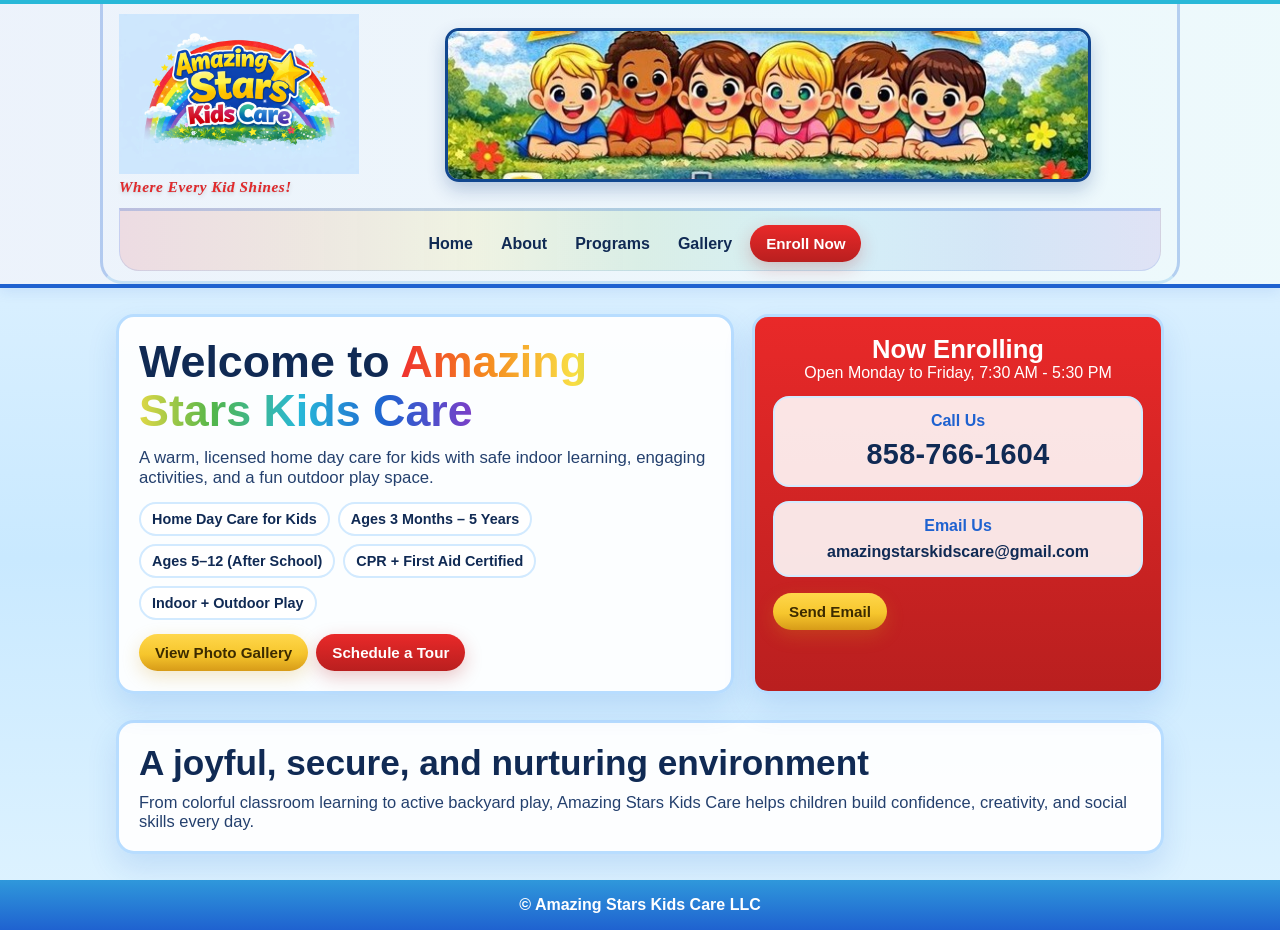
<file: index.html>
<!doctype html>
<html lang="en">
<head>
  <meta charset="utf-8" />
  <meta name="viewport" content="width=device-width, initial-scale=1" />
  <title>Amazing Stars Kids Care | Home Day Care</title>
  <link rel="stylesheet" href="styles.css" />
</head>
<body>
  <header class="site-header">
    <nav class="nav" aria-label="Main">
      <div class="header-top">
        <div class="logo-section">
          <a href="index.html" aria-label="Go to homepage">
            <img class="logo" src="assets/images/logo.jpeg" alt="Amazing Stars Kids Care logo" />
          </a>
          <p class="tagline">Where Every Kid Shines!</p>
        </div>
        <div class="nav-actions">
          <span class="nav-kids-hi" aria-hidden="true">
            <img class="kid-avatar" src="assets/images/flyer-kids.jpeg" alt="" />
          </span>
        </div>
      </div>
      <div class="nav-links">
        <a class="top-link" href="index.html">Home</a>
        <a class="top-link" href="about.html">About</a>
        <a class="top-link" href="programs.html">Programs</a>
        <a class="top-link" href="gallery.html">Gallery</a>
        <a class="btn btn-primary" href="contact.html">Enroll Now</a>
      </div>
    </nav>
  </header>

  <main class="hero">
    <section class="panel" id="programs">
      <h1>Welcome to <span class="rainbow-text">Amazing Stars Kids Care</span></h1>
      <p>
        A warm, licensed home day care for kids with safe indoor learning,
        engaging activities, and a fun outdoor play space.
      </p>
      <div class="badges" aria-label="Highlights">
        <span class="badge">Home Day Care for Kids</span>
        <span class="badge">Ages 3 Months – 5 Years</span>
        <span class="badge">Ages 5–12 (After School)</span>
        <span class="badge">CPR + First Aid Certified</span>
        <span class="badge">Indoor + Outdoor Play</span>
      </div>
      <div class="badges" aria-label="Quick links">
        <a class="btn btn-secondary" href="gallery.html">View Photo Gallery</a>
        <a class="btn btn-primary" href="contact.html">Schedule a Tour</a>
      </div>
    </section>

    <aside class="panel callout" id="contact">
      <h2>Now Enrolling</h2>
      Open Monday to Friday, 7:30 AM - 5:30 PM
      <div class="contact-card">
        <h3>Call Us</h3>
        <a class="phone phone-link" href="tel:+18587661604">858-766-1604</a>
      </div>
      <div class="contact-card">
        <h3>Email Us</h3>
        <a class="contact-link" href="mailto:amazingstarskidscare@gmail.com">amazingstarskidscare@gmail.com</a>
      </div>
      <div class="callout-actions">
        <a class="btn btn-secondary" href="https://mail.google.com/mail/?view=cm&fs=1&to=amazingstarskidscare@gmail.com" target="_blank" rel="noopener noreferrer" aria-label="Email Amazing Stars Kids Care" title="Email Amazing Stars Kids Care">Send Email</a>
      </div>
    </aside>
  </main>

  <section class="page">
    <div class="panel">
      <h2 class="section-title">A joyful, secure, and nurturing environment</h2>
      <p class="lead">
        From colorful classroom learning to active backyard play, Amazing Stars Kids Care helps children build confidence, creativity, and social skills every day.
      </p>
    </div>
  </section>

  <footer class="footer">
    © Amazing Stars Kids Care LLC
  </footer>
</body>
</html>
</file>
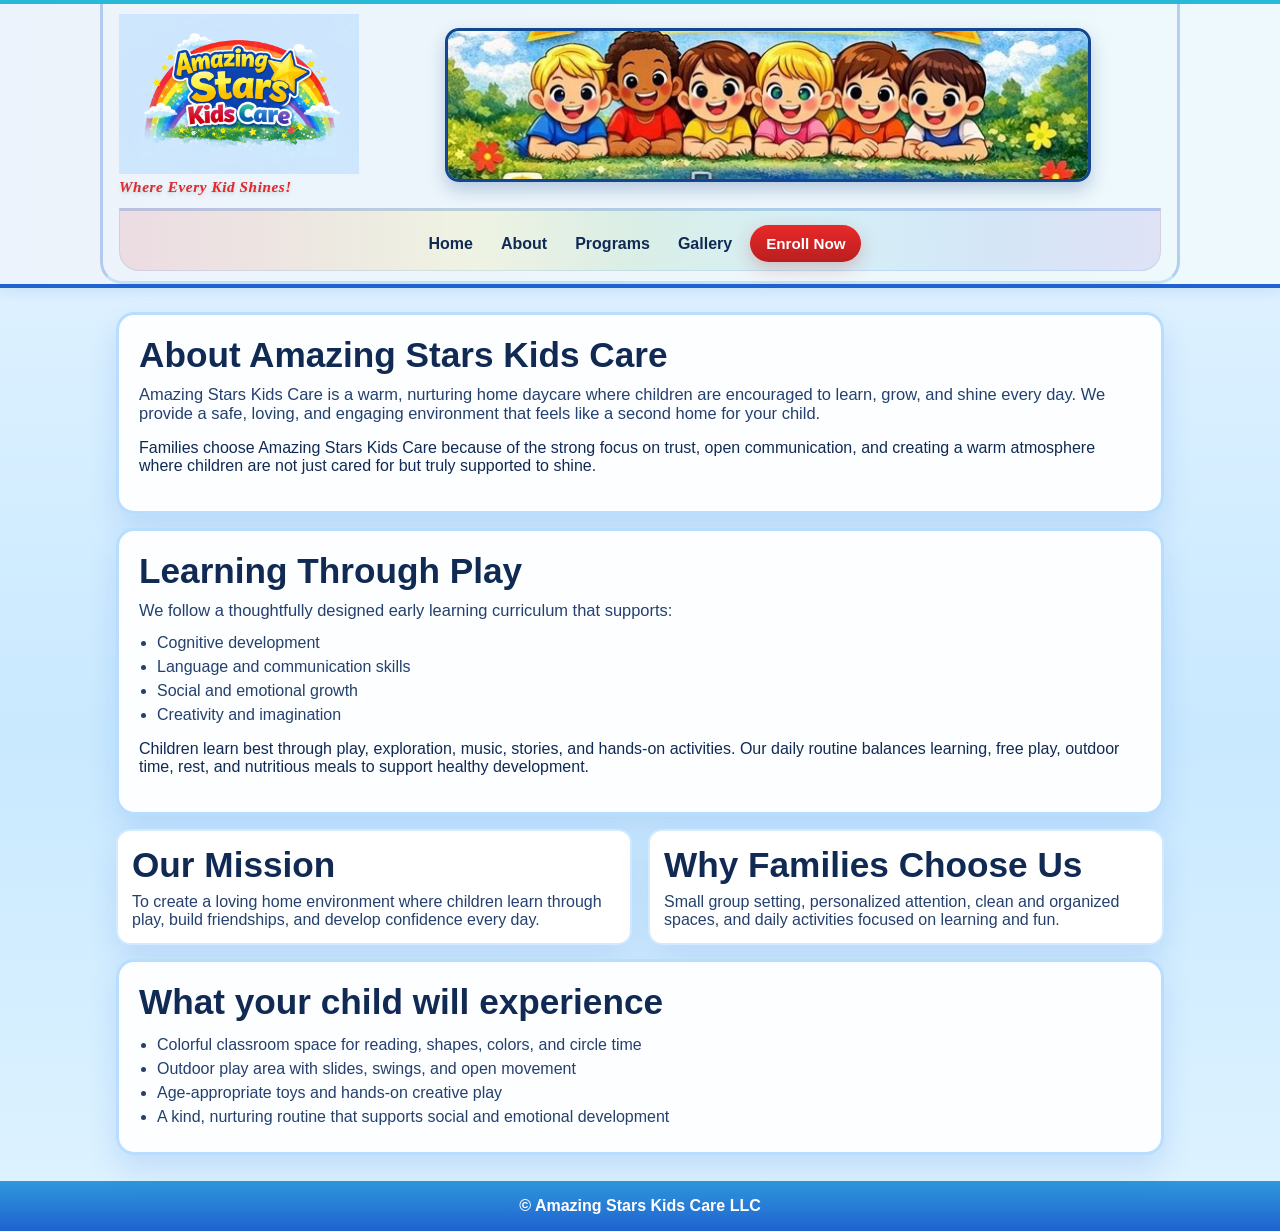
<file: about.html>
<!doctype html>
<html lang="en">
<head>
  <meta charset="utf-8" />
  <meta name="viewport" content="width=device-width, initial-scale=1" />
  <title>About | Amazing Stars Kids Care</title>
  <link rel="stylesheet" href="styles.css" />
</head>
<body>
  <header class="site-header">
    <nav class="nav" aria-label="Main">
      <div class="header-top">
        <div class="logo-section">
          <a href="index.html" aria-label="Go to homepage">
            <img class="logo" src="assets/images/logo.jpeg" alt="Amazing Stars Kids Care logo" />
          </a>
          <p class="tagline">Where Every Kid Shines!</p>
        </div>
        <div class="nav-actions">
          <span class="nav-kids-hi" aria-hidden="true">
            <img class="kid-avatar" src="assets/images/flyer-kids.jpeg" alt="" />
          </span>
        </div>
      </div>
      <div class="nav-links">
        <a class="top-link" href="index.html">Home</a>
        <a class="top-link" href="about.html">About</a>
        <a class="top-link" href="programs.html">Programs</a>
        <a class="top-link" href="gallery.html">Gallery</a>
        <a class="btn btn-primary" href="contact.html">Enroll Now</a>
      </div>
    </nav>
  </header>

  <main class="page stack">
    <section class="panel">
      <h1 class="section-title">About Amazing Stars Kids Care</h1>
      <p class="lead">
        Amazing Stars Kids Care is a warm, nurturing home daycare where children
        are encouraged to learn, grow, and shine every day. We provide a safe,
        loving, and engaging environment that feels like a second home for your
        child.
      </p>
      <p>
        Families choose Amazing Stars Kids Care because of the strong focus on
        trust, open communication, and creating a warm atmosphere where
        children are not just cared for but truly supported to shine.
      </p>
    </section>

    <section class="panel">
      <h2 class="section-title">Learning Through Play</h2>
      <p class="lead">
        We follow a thoughtfully designed early learning curriculum that
        supports:
      </p>
      <ul class="list">
        <li>Cognitive development</li>
        <li>Language and communication skills</li>
        <li>Social and emotional growth</li>
        <li>Creativity and imagination</li>
      </ul>
      <p>
        Children learn best through play, exploration, music, stories, and
        hands-on activities. Our daily routine balances learning, free play,
        outdoor time, rest, and nutritious meals to support healthy
        development.
      </p>
    </section>

    <section class="grid-2">
      <article class="panel feature-card">
        <h3 class="section-title">Our Mission</h3>
        <p>
          To create a loving home environment where children learn through play,
          build friendships, and develop confidence every day.
        </p>
      </article>
      <article class="panel feature-card">
        <h3 class="section-title">Why Families Choose Us</h3>
        <p>
          Small group setting, personalized attention, clean and organized spaces,
          and daily activities focused on learning and fun.
        </p>
      </article>
    </section>

    <section class="panel">
      <h2 class="section-title">What your child will experience</h2>
      <ul class="list">
        <li>Colorful classroom space for reading, shapes, colors, and circle time</li>
        <li>Outdoor play area with slides, swings, and open movement</li>
        <li>Age-appropriate toys and hands-on creative play</li>
        <li>A kind, nurturing routine that supports social and emotional development</li>
      </ul>
    </section>
  </main>

  <footer class="footer">
    © Amazing Stars Kids Care LLC
  </footer>
</body>
</html>
</file>
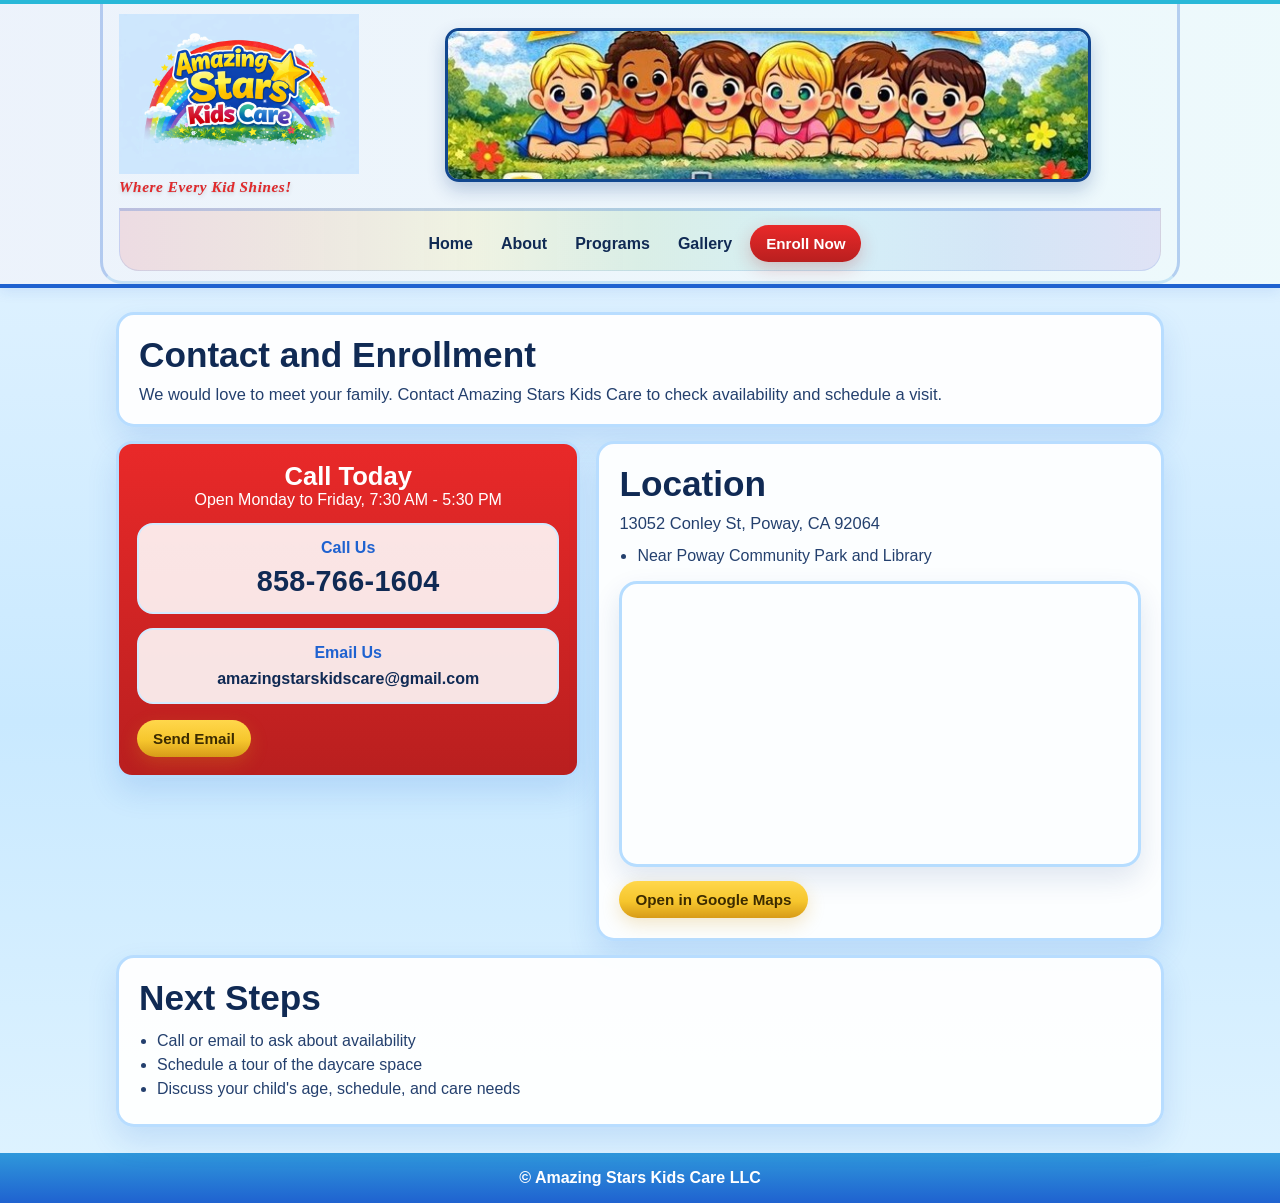
<file: contact.html>
<!doctype html>
<html lang="en">
<head>
  <meta charset="utf-8" />
  <meta name="viewport" content="width=device-width, initial-scale=1" />
  <title>Contact | Amazing Stars Kids Care</title>
  <link rel="stylesheet" href="styles.css" />
</head>
<body>
  <header class="site-header">
    <nav class="nav" aria-label="Main">
      <div class="header-top">
        <div class="logo-section">
          <a href="index.html" aria-label="Go to homepage">
            <img class="logo" src="assets/images/logo.jpeg" alt="Amazing Stars Kids Care logo" />
          </a>
          <p class="tagline">Where Every Kid Shines!</p>
        </div>
        <div class="nav-actions">
          <span class="nav-kids-hi" aria-hidden="true">
            <img class="kid-avatar" src="assets/images/flyer-kids.jpeg" alt="" />
          </span>
        </div>
      </div>
      <div class="nav-links">
        <a class="top-link" href="index.html">Home</a>
        <a class="top-link" href="about.html">About</a>
        <a class="top-link" href="programs.html">Programs</a>
        <a class="top-link" href="gallery.html">Gallery</a>
        <a class="btn btn-primary" href="contact.html">Enroll Now</a>
      </div>
    </nav>
  </header>

  <main class="page stack">
    <section class="panel">
      <h1 class="section-title">Contact and Enrollment</h1>
      <p class="lead">
        We would love to meet your family. Contact Amazing Stars Kids Care to check availability and schedule a visit.
      </p>
    </section>

    <section class="contact-grid">
      <article class="panel callout">
        <h2>Call Today</h2>
        Open Monday to Friday, 7:30 AM - 5:30 PM
        <div class="contact-card">
          <h3>Call Us</h3>
          <a class="phone phone-link" href="tel:+18587661604">858-766-1604</a>
        </div>
        <div class="contact-card">
          <h3>Email Us</h3>
          <a class="contact-link" href="mailto:amazingstarskidscare@gmail.com">amazingstarskidscare@gmail.com</a>
        </div>
        <div class="callout-actions">
          <a class="btn btn-secondary" href="https://mail.google.com/mail/?view=cm&fs=1&to=amazingstarskidscare@gmail.com" target="_blank" rel="noopener noreferrer">Send Email</a>
        </div>
      </article>

      <article class="panel">
        <h2 class="section-title">Location</h2>
        <p class="lead">13052 Conley St, Poway, CA 92064</p>
        <ul class="list">
          <li>Near Poway Community Park and Library</li>
        </ul>
        <div class="map-frame">
          <iframe
            title="Amazing Stars Kids Care location map"
            src="https://maps.google.com/maps?q=13052%20Conley%20St%2C%20Poway%2C%20CA%2092064&z=15&output=embed"
            loading="lazy"
            referrerpolicy="no-referrer-when-downgrade"
            allowfullscreen>
          </iframe>
        </div>
        <div class="map-actions">
          <a class="btn btn-secondary" href="https://www.google.com/maps/search/?api=1&query=13052+Conley+St,+Poway,+CA+92064" target="_blank" rel="noopener noreferrer">Open in Google Maps</a>
        </div>
      </article>
    </section>

    <section class="panel">
      <h2 class="section-title">Next Steps</h2>
      <ul class="list">
        <li>Call or email to ask about availability</li>
        <li>Schedule a tour of the daycare space</li>
        <li>Discuss your child's age, schedule, and care needs</li>
      </ul>
    </section>
  </main>

  <footer class="footer">
    © Amazing Stars Kids Care LLC
  </footer>
</body>
</html>
</file>
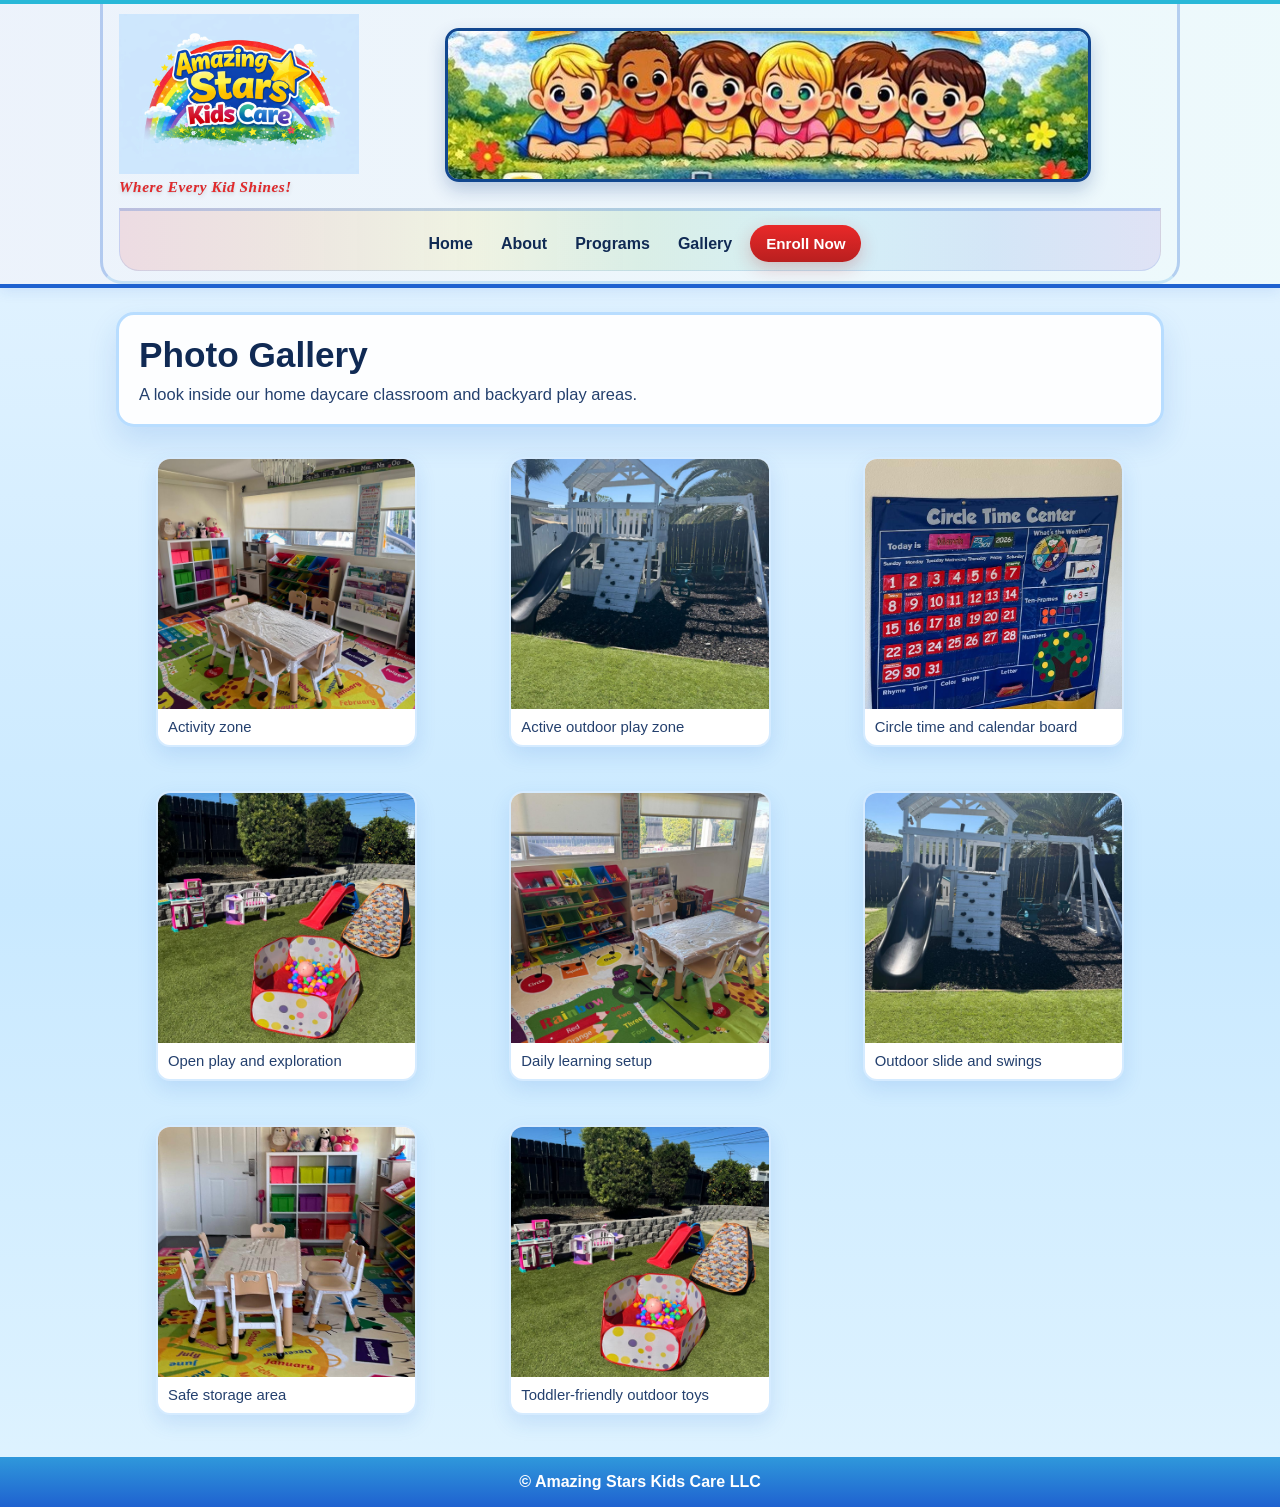
<file: gallery.html>
<!doctype html>
<html lang="en">
<head>
  <meta charset="utf-8" />
  <meta name="viewport" content="width=device-width, initial-scale=1" />
  <title>Gallery | Amazing Stars Kids Care</title>
  <link rel="stylesheet" href="styles.css" />
</head>
<body>
  <header class="site-header">
    <nav class="nav" aria-label="Main">
      <div class="header-top">
        <div class="logo-section">
          <a href="index.html" aria-label="Go to homepage">
            <img class="logo" src="assets/images/logo.jpeg" alt="Amazing Stars Kids Care logo" />
          </a>
          <p class="tagline">Where Every Kid Shines!</p>
        </div>
        <div class="nav-actions">
          <span class="nav-kids-hi" aria-hidden="true">
            <img class="kid-avatar" src="assets/images/flyer-kids.jpeg" alt="" />
          </span>
        </div>
      </div>
      <div class="nav-links">
        <a class="top-link" href="index.html">Home</a>
        <a class="top-link" href="about.html">About</a>
        <a class="top-link" href="programs.html">Programs</a>
        <a class="top-link" href="gallery.html">Gallery</a>
        <a class="btn btn-primary" href="contact.html">Enroll Now</a>
      </div>
    </nav>
  </header>

  <main class="page stack">
    <section class="panel">
      <h1 class="section-title">Photo Gallery</h1>
      <p class="lead">
        A look inside our home daycare classroom and backyard play areas.
      </p>
    </section>

    <section class="gallery-grid" aria-label="Daycare photo gallery">
      <figure class="gallery-item">
        <img src="assets/images/gallery/gallery-06.jpg" alt="Outdoor toy stations and soft grass area" loading="lazy" />
        <figcaption>Activity zone</figcaption>
      </figure>
      <figure class="gallery-item">
        <img src="assets/images/gallery/gallery-03.jpg" alt="Outdoor play area with climbing structure and soft turf" loading="lazy" />
        <figcaption>Active outdoor play zone</figcaption>
      </figure>
      <figure class="gallery-item">
        <img src="assets/images/gallery/gallery-08.jpg" alt="Indoor classroom from another angle showing colorful bins" loading="lazy" />
        <figcaption>Circle time and calendar board</figcaption>
      </figure>
      <figure class="gallery-item">
        <img src="assets/images/gallery/gallery-01.jpg" alt="Colorful indoor classroom with activity table and learning rug" loading="lazy" />
        <figcaption>Open play and exploration</figcaption>
      </figure>
      <figure class="gallery-item">
        <img src="assets/images/gallery/gallery-07.jpg" alt="Indoor playroom with educational rug and children table" loading="lazy" />
        <figcaption>Daily learning setup</figcaption>
      </figure>
      <figure class="gallery-item">
        <img src="assets/images/gallery/gallery-05.jpg" alt="Outdoor toy area with ball pit and toddler slide" loading="lazy" />
        <figcaption>Outdoor slide and swings</figcaption>
      </figure>
      <figure class="gallery-item">
        <img src="assets/images/gallery/gallery-10.jpg" alt="Educational circle time board and classroom wall display" loading="lazy" />
        <figcaption>Safe storage area</figcaption>
      </figure>
      <figure class="gallery-item">
        <img src="assets/images/gallery/gallery-02.jpg" alt="Backyard playset with slide and swings" loading="lazy" />
        <figcaption>Toddler-friendly outdoor toys</figcaption>
      </figure>
    </section>
  </main>

  <footer class="footer">
    © Amazing Stars Kids Care LLC
  </footer>
</body>
</html>
</file>
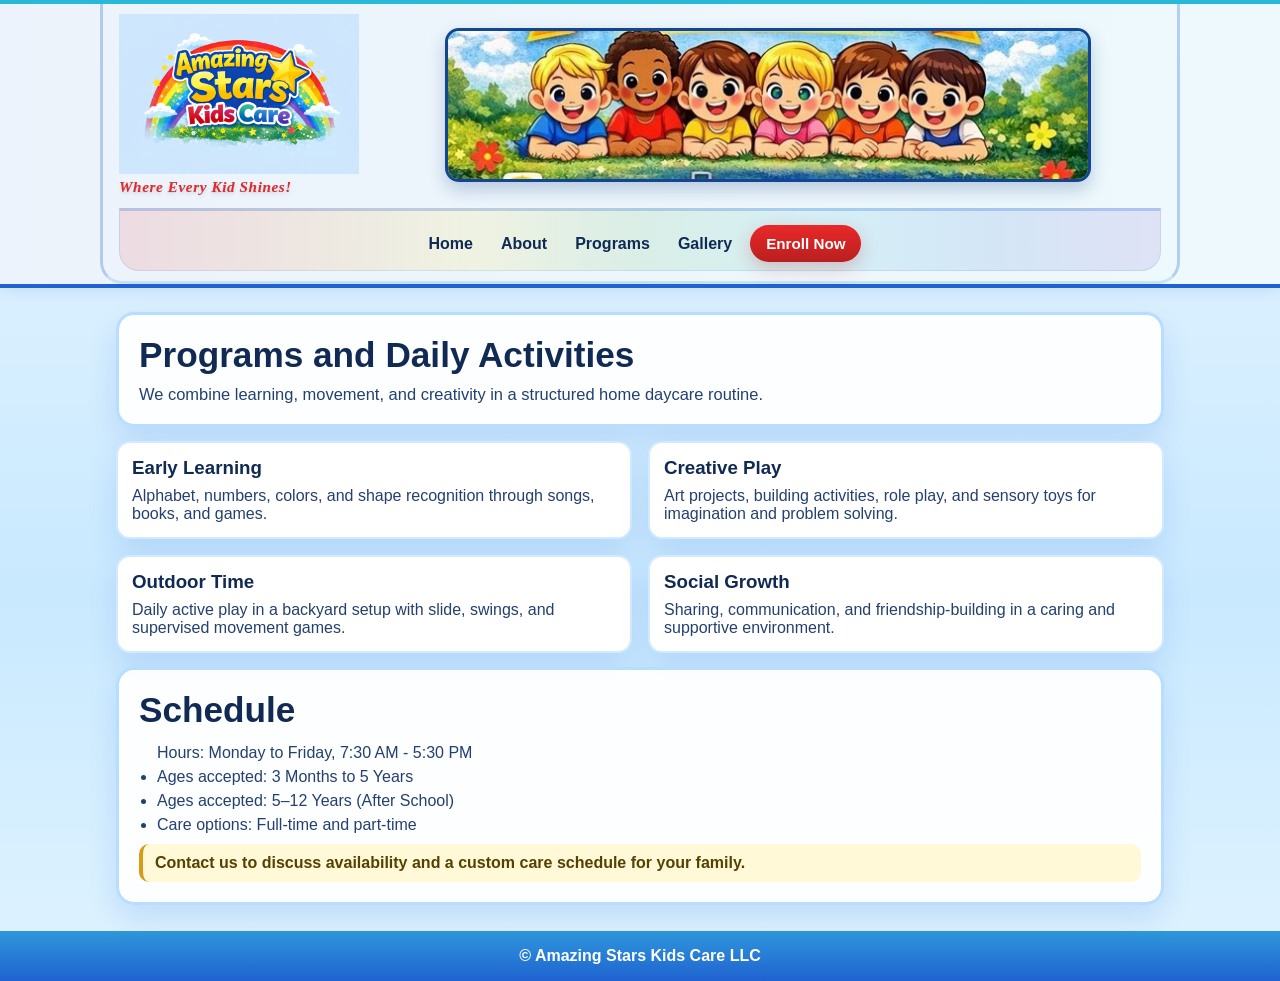
<file: programs.html>
<!doctype html>
<html lang="en">
<head>
  <meta charset="utf-8" />
  <meta name="viewport" content="width=device-width, initial-scale=1" />
  <title>Programs | Amazing Stars Kids Care</title>
  <link rel="stylesheet" href="styles.css" />
</head>
<body>
  <header class="site-header">
    <nav class="nav" aria-label="Main">
      <div class="header-top">
        <div class="logo-section">
          <a href="index.html" aria-label="Go to homepage">
            <img class="logo" src="assets/images/logo.jpeg" alt="Amazing Stars Kids Care logo" />
          </a>
          <p class="tagline">Where Every Kid Shines!</p>
        </div>
        <div class="nav-actions">
          <span class="nav-kids-hi" aria-hidden="true">
            <img class="kid-avatar" src="assets/images/flyer-kids.jpeg" alt="" />
          </span>
        </div>
      </div>
      <div class="nav-links">
        <a class="top-link" href="index.html">Home</a>
        <a class="top-link" href="about.html">About</a>
        <a class="top-link" href="programs.html">Programs</a>
        <a class="top-link" href="gallery.html">Gallery</a>
        <a class="btn btn-primary" href="contact.html">Enroll Now</a>
      </div>
    </nav>
  </header>

  <main class="page stack">
    <section class="panel">
      <h1 class="section-title">Programs and Daily Activities</h1>
      <p class="lead">
        We combine learning, movement, and creativity in a structured home daycare routine.
      </p>
    </section>

    <section class="grid-2">
      <article class="panel feature-card">
        <h3>Early Learning</h3>
        <p>Alphabet, numbers, colors, and shape recognition through songs, books, and games.</p>
      </article>
      <article class="panel feature-card">
        <h3>Creative Play</h3>
        <p>Art projects, building activities, role play, and sensory toys for imagination and problem solving.</p>
      </article>
      <article class="panel feature-card">
        <h3>Outdoor Time</h3>
        <p>Daily active play in a backyard setup with slide, swings, and supervised movement games.</p>
      </article>
      <article class="panel feature-card">
        <h3>Social Growth</h3>
        <p>Sharing, communication, and friendship-building in a caring and supportive environment.</p>
      </article>
    </section>

    <section class="panel">
      <h2 class="section-title">Schedule</h2>
      <ul class="list">
        Hours: Monday to Friday, 7:30 AM - 5:30 PM
        <li>Ages accepted: 3 Months to 5 Years</li>
        <li>Ages accepted: 5–12 Years (After School)</li>
        <li>Care options: Full-time and part-time</li>
      </ul>
      <div class="note">Contact us to discuss availability and a custom care schedule for your family.</div>
    </section>
  </main>

  <footer class="footer">
    © Amazing Stars Kids Care LLC
  </footer>
</body>
</html>
</file>
<file: styles.css>
:root {
  /* =========================================================
     Brand Palette extracted from the reference flyer
     Theme: playful, warm, child-friendly, sky + rainbow energy
     ========================================================= */

  /* Primary brand colors (rainbow arc core) */
  --brand-red: #ef2f2f;
  --brand-orange: #f58a1f;
  --brand-yellow: #f9de45;
  --brand-green: #53b64a;
  --brand-cyan: #28b8d8;
  --brand-blue: #1f62d0;
  --brand-indigo: #3143b7;
  --brand-violet: #7b3fc7;

  /* Secondary / supporting colors (sky, nature, soft fills) */
  --sky-100: #eaf6ff;
  --sky-200: #c9e9ff;
  --sky-400: #78c8f3;
  --sky-600: #2f98db;
  --grass-500: #3ea857;
  --leaf-700: #1f7d3f;
  --sun-cream: #fff4b8;
  --cloud-white: #ffffff;

  /* Accent / CTA colors (banners + high energy actions) */
  --cta-red: #e92929;
  --cta-red-dark: #b91f1f;
  --cta-gold: #f6c62d;
  --cta-gold-deep: #d79b18;
  --sparkle-star: #ffe857;

  /* Text + neutral colors (accessibility focused) */
  --text-primary: #102a54;
  --text-secondary: #24406e;
  --text-inverse: #ffffff;
  --outline-dark: #123a84;

  /* Surfaces / background tokens */
  --bg-page: linear-gradient(180deg, var(--sky-100) 0%, var(--sky-200) 60%, #dff3ff 100%);
  --bg-card: rgba(255, 255, 255, 0.94);
  --bg-banner: linear-gradient(180deg, var(--cta-red) 0%, var(--cta-red-dark) 100%);
  --bg-ribbon: linear-gradient(180deg, #ffd74b 0%, var(--cta-gold) 55%, var(--cta-gold-deep) 100%);

  /* Accessible pairing helpers */
  --on-primary: #ffffff;
  --on-light: #102a54;
  --on-cta: #ffffff;
  --focus-ring: #0a4fb5;
}

* {
  box-sizing: border-box;
}

body {
  margin: 0;
  font-family: "Trebuchet MS", "Segoe UI", sans-serif;
  color: var(--text-primary);
  background: var(--bg-page);
}

.site-header {
  position: sticky;
  top: 0;
  z-index: 10;
  background: linear-gradient(90deg, rgba(31, 98, 208, 0.08) 0%, rgba(40, 184, 216, 0.08) 100%), rgba(255, 255, 255, 0.95);
  backdrop-filter: blur(8px);
  border-bottom: 4px solid var(--brand-blue);
  border-top: 4px solid var(--brand-cyan);
  box-shadow: 0 4px 12px rgba(31, 98, 208, 0.1);
}

.nav {
  max-width: 1080px;
  margin: 0 auto;
  padding: 10px 16px;
  display: flex;
  flex-direction: column;
  gap: 12px;
  border-left: 3px solid rgba(31, 98, 208, 0.28);
  border-right: 3px solid rgba(31, 98, 208, 0.28);
  border-bottom: 3px solid rgba(47, 152, 219, 0.2);
  border-radius: 0 0 22px 22px;
}

.header-top {
  display: flex;
  align-items: center;
  justify-content: flex-start;
  gap: 16px;
  width: 100%;
}

.logo-section {
  display: flex;
  flex-direction: column;
  align-items: flex-start;
  gap: 4px;
  padding-right: 0;
  flex: 0 0 auto;
}

.logo {
  width: clamp(160px, 24vw, 240px);
  height: auto;
  display: block;
}

.tagline {
  margin: 0;
  font-size: clamp(0.95rem, 1.15vw, 1.08rem);
  font-weight: 900;
  color: #e92929;
  font-style: italic;
  letter-spacing: 0.6px;
  white-space: nowrap;
  font-family: 'Georgia', serif;
  text-shadow: 0 0 8px rgba(255, 255, 255, 0.45), 0 2px 4px rgba(0, 0, 0, 0.16);
  -webkit-text-stroke: 0.25px rgba(20, 56, 110, 0.22);
  animation: taglineBlink 1.8s steps(1, end) infinite;
}

@keyframes taglineBlink {
  0%,
  33% {
    color: #e92929;
  }

  34%,
  66% {
    color: #1f62d0;
  }

  67%,
  100% {
    color: #111111;
  }
}

.map-actions {
  margin-top: 14px;
}

.nav-actions {
  display: flex;
  align-items: center;
  justify-content: center;
  gap: 10px;
  flex: 1 1 auto;
  margin-left: 0;
  padding-left: 0;
  max-width: none;
  width: 100%;
  min-width: 0;
}

.nav-links {
  display: flex;
  flex-wrap: wrap;
  gap: 8px;
  align-items: center;
  justify-content: center;
  width: 100%;
  padding: 8px 18px;
  border-radius: 999px;
  background:
    linear-gradient(
      90deg,
      rgba(239, 47, 47, 0.12) 0%,
      rgba(245, 138, 31, 0.12) 18%,
      rgba(249, 222, 69, 0.14) 34%,
      rgba(83, 182, 74, 0.12) 50%,
      rgba(40, 184, 216, 0.12) 68%,
      rgba(31, 98, 208, 0.12) 84%,
      rgba(123, 63, 199, 0.12) 100%
    );
  border: 1px solid rgba(31, 98, 208, 0.12);
  border-top: 3px solid rgba(31, 98, 208, 0.24);
  border-radius: 0 0 20px 20px;
  padding-top: 14px;
}

.nav-kids-hi {
  display: flex;
  align-items: center;
  justify-content: center;
  gap: 0;
  flex: 0 0 auto;
  width: auto;
  margin-left: 0;
  margin-right: 0;
  padding-left: 0;
}

.kid-avatar {
  display: block;
  width: 100%;
  max-width: 646px;
  height: auto;
  border-radius: 14px;
  border: 3px solid #12478f;
  box-shadow: 0 8px 18px rgba(18, 58, 132, 0.24);
  object-fit: cover;
}



.top-link {
  color: var(--text-primary);
  font-weight: 700;
  text-decoration: none;
  padding: 8px 10px;
  border-radius: 10px;
}

.top-link:hover {
  background: #e7f4ff;
}

.btn {
  border: 0;
  border-radius: 999px;
  padding: 10px 16px;
  display: inline-flex;
  align-items: center;
  justify-content: center;
  font-size: 0.95rem;
  font-weight: 700;
  cursor: pointer;
  text-decoration: none;
}

.btn-primary {
  background: var(--bg-banner);
  color: var(--on-cta);
  box-shadow: 0 6px 18px rgba(185, 31, 31, 0.25);
}

.btn-secondary {
  background: var(--bg-ribbon);
  color: #3c2b00;
  box-shadow: 0 6px 18px rgba(215, 155, 24, 0.24);
}

.hero {
  max-width: 1080px;
  margin: 26px auto;
  padding: 0 16px;
  display: grid;
  grid-template-columns: 1.2fr 0.8fr;
  gap: 18px;
}

.panel {
  background: var(--bg-card);
  border: 3px solid #b8ddff;
  border-radius: 18px;
  padding: 20px;
  box-shadow: 0 14px 30px rgba(31, 98, 208, 0.14);
}

.hero h1 {
  margin: 0 0 12px;
  font-size: clamp(1.7rem, 4vw, 2.8rem);
  line-height: 1.1;
  color: var(--text-primary);
}

.rainbow-text {
  background: linear-gradient(
    90deg,
    var(--brand-red),
    var(--brand-orange),
    var(--brand-yellow),
    var(--brand-green),
    var(--brand-cyan),
    var(--brand-blue),
    var(--brand-violet)
  );
  -webkit-background-clip: text;
  background-clip: text;
  color: transparent;
}

.hero p {
  margin: 0 0 12px;
  color: var(--text-secondary);
  font-size: 1.05rem;
}

.badges {
  display: flex;
  flex-wrap: wrap;
  gap: 8px;
  margin-top: 14px;
}

.badge {
  background: #fff;
  border: 2px solid #d2eaff;
  color: var(--text-primary);
  border-radius: 999px;
  padding: 7px 11px;
  font-size: 0.9rem;
  font-weight: 700;
}

.callout {
  background: var(--bg-banner);
  color: var(--text-inverse);
  border-radius: 16px;
  padding: 18px;
  text-align: center;
}

.callout h2 {
  margin: 0;
  font-size: 1.6rem;
}

.callout p {
  margin: 8px 0;
  color: #ffe8e8;
}

.callout-intro {
  font-weight: 700;
  color: var(--text-secondary);
}

.contact-card {
  margin-top: 14px;
  padding: 14px 16px;
  border-radius: 16px;
  background: rgba(255, 255, 255, 0.88);
  border: 2px solid #d4ebff;
}

.contact-card h3 {
  margin: 0 0 8px;
  font-size: 1rem;
  color: var(--brand-blue);
}

.phone {
  font-size: 1.8rem;
  font-weight: 900;
  letter-spacing: 0.3px;
  color: #fff9b6;
}

.phone-link,
.contact-link {
  color: var(--text-primary);
  text-decoration: none;
}

.contact-link {
  font-weight: 700;
  word-break: break-word;
}

.callout-actions {
  display: flex;
  flex-wrap: wrap;
  gap: 10px;
  margin-top: 16px;
}

.footer {
  margin-top: 26px;
  background: linear-gradient(180deg, #2f98db 0%, #1f62d0 100%);
  color: #fff;
  text-align: center;
  padding: 16px;
  font-weight: 700;
}

.page {
  max-width: 1080px;
  margin: 24px auto;
  padding: 0 16px;
}

.section-title {
  margin: 0 0 10px;
  font-size: clamp(1.5rem, 3.2vw, 2.2rem);
  color: var(--text-primary);
}

.lead {
  margin: 0;
  color: var(--text-secondary);
  font-size: 1.03rem;
}

.grid-2 {
  display: grid;
  grid-template-columns: repeat(2, minmax(0, 1fr));
  gap: 16px;
}

.list {
  margin: 14px 0 0;
  padding-left: 18px;
  color: var(--text-secondary);
}

.list li {
  margin: 6px 0;
}

.feature-card {
  background: #fff;
  border: 2px solid #d2eaff;
  border-radius: 14px;
  padding: 14px;
}

.feature-card h3 {
  margin: 0 0 8px;
  color: var(--text-primary);
}

.feature-card p {
  margin: 0;
  color: var(--text-secondary);
}

.stack {
  display: grid;
  gap: 14px;
}

.gallery-grid {
  display: grid;
  grid-template-columns: repeat(3, minmax(0, 1fr));
  gap: 12px;
}

.gallery-item {
  background: #fff;
  border: 2px solid #d5ebff;
  border-radius: 14px;
  overflow: hidden;
  box-shadow: 0 8px 20px rgba(31, 98, 208, 0.13);
}

.gallery-item img {
  display: block;
  width: 100%;
  height: 250px;
  object-fit: cover;
}

.gallery-item figcaption {
  padding: 10px;
  color: var(--text-secondary);
  font-size: 0.93rem;
}

.contact-grid {
  display: grid;
  grid-template-columns: 0.9fr 1.1fr;
  align-items: start;
  gap: 16px;
}

.contact-block {
  background: var(--bg-banner);
  color: var(--text-inverse);
  border-radius: 16px;
  padding: 14px;
}

.contact-block h2 {
  margin: 0 0 12px;
}

.contact-meta {
  margin: 0 0 10px;
  padding: 10px 12px;
  border-radius: 12px;
  background: rgba(255, 255, 255, 0.12);
  color: #fff0f0;
}

.contact-meta strong {
  color: #fff9b6;
}

.contact-meta a {
  color: #ffffff;
  font-weight: 700;
  text-decoration: none;
}

.contact-meta a:hover {
  text-decoration: underline;
}

.contact-quick-actions {
  display: flex;
  flex-wrap: wrap;
  gap: 10px;
  margin-top: 10px;
}

.map-frame {
  margin-top: 16px;
  overflow: hidden;
  border-radius: 18px;
  border: 3px solid #b6ddff;
  box-shadow: 0 12px 28px rgba(18, 58, 132, 0.12);
}

.map-frame iframe {
  display: block;
  width: 100%;
  min-height: 280px;
  border: 0;
}

.note {
  margin-top: 10px;
  background: #fff9d8;
  border-left: 4px solid var(--cta-gold-deep);
  border-radius: 10px;
  padding: 10px 12px;
  color: #554100;
  font-weight: 700;
}

.btn:focus-visible,
a:focus-visible {
  outline: 3px solid var(--focus-ring);
  outline-offset: 2px;
}

@media (max-width: 860px) {
  .hero {
    grid-template-columns: 1fr;
  }

  .header-top {
    flex-wrap: wrap;
    justify-content: center;
  }

  .logo-section {
    align-items: center;
    padding-right: 0;
  }

  .tagline {
    text-align: center;
  }

  .nav-actions {
    width: 100%;
    justify-content: center;
    margin-left: 0;
    gap: 8px;
    padding-left: 0;
    max-width: 100%;
  }

  .nav-links {
    justify-content: center;
    width: 100%;
    border-radius: 0 0 18px 18px;
  }

  .kid-avatar {
    width: min(100%, 360px);
  }

  .nav-kids-hi {
    width: 100%;
    justify-content: center;
    margin-left: 0;
    margin-right: 2px;
    padding-left: 0;
  }

  .grid-2,
  .gallery-grid,
  .contact-grid {
    grid-template-columns: 1fr;
  }

  .gallery-item img {
    height: 220px;
  }
}
</file>
